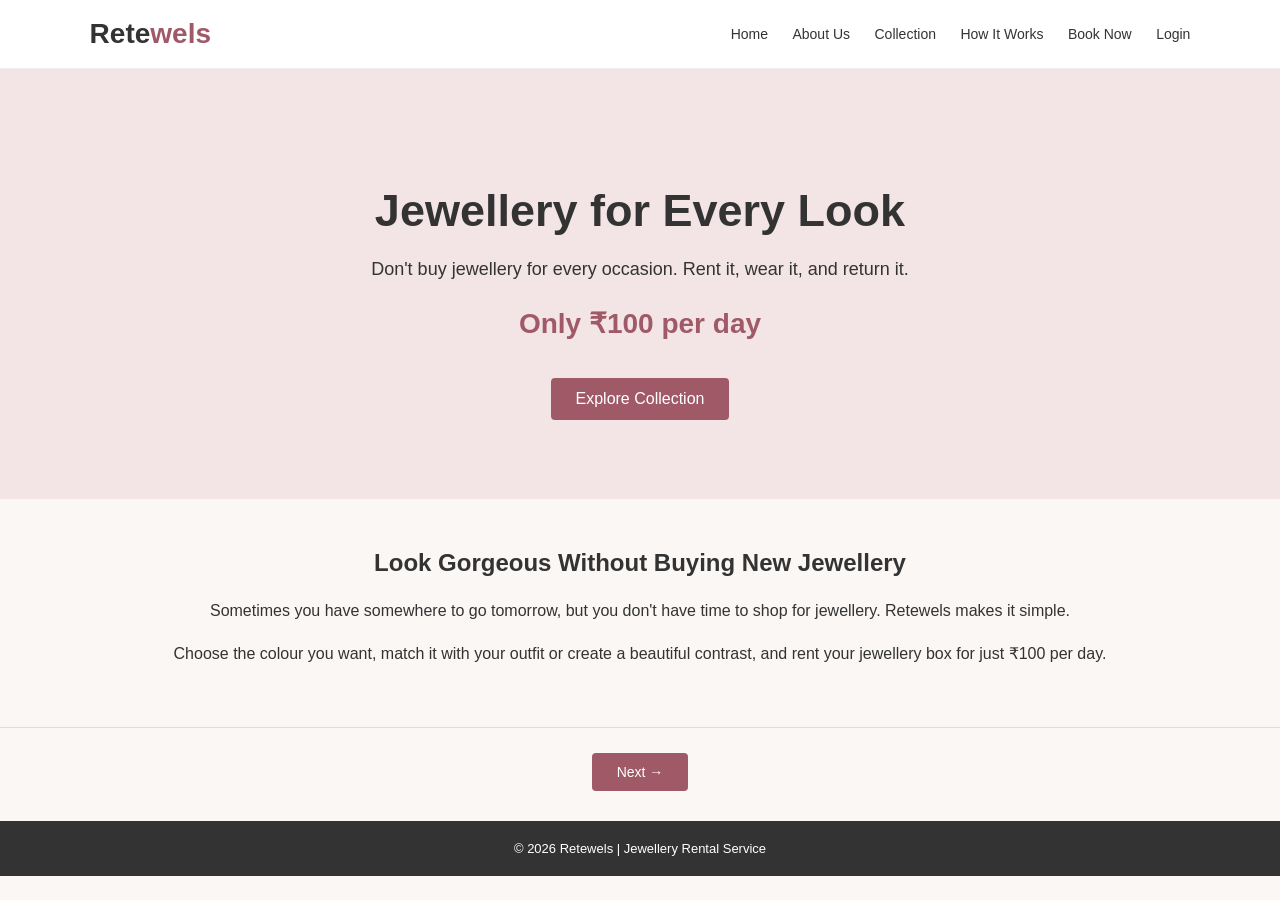
<file: index.html>
<!DOCTYPE html>
<html>
<head>
    <title>Rentewels - Jewellery Rental</title>
    <link rel="stylesheet" href="style.css">
</head>

<body>

<header>
    <div class="logo">Rete<span>wels</span></div>

    <nav>
        <a href="index.html">Home</a>
        <a href="about.html">About Us</a>
        <a href="collection.html">Collection</a>
        <a href="how.html">How It Works</a>
        <a href="booking.html">Book Now</a>
        <a href="login.html">Login</a>
    </nav>
</header>

<section class="hero">

    <div class="hero-text">
        <h1>Jewellery for Every Look</h1>

        <p>
            Don't buy jewellery for every occasion.
            Rent it, wear it, and return it.
        </p>

        <h2>Only ₹100 per day</h2>

        <a href="collection.html" class="button">
            Explore Collection
        </a>
    </div>

</section>

<section class="content">

    <h2>Look Gorgeous Without Buying New Jewellery</h2>

    <p>
        Sometimes you have somewhere to go tomorrow,
        but you don't have time to shop for jewellery.
        Retewels makes it simple.
    </p>

    <p>
        Choose the colour you want, match it with your outfit
        or create a beautiful contrast, and rent your jewellery
        box for just ₹100 per day.
    </p>

</section>

<div class="page-navigation">
    <a href="about.html" class="next">Next →</a>
</div>

<footer>
    <p>© 2026 Retewels | Jewellery Rental Service</p>
</footer>

</body>
</html>
</file>
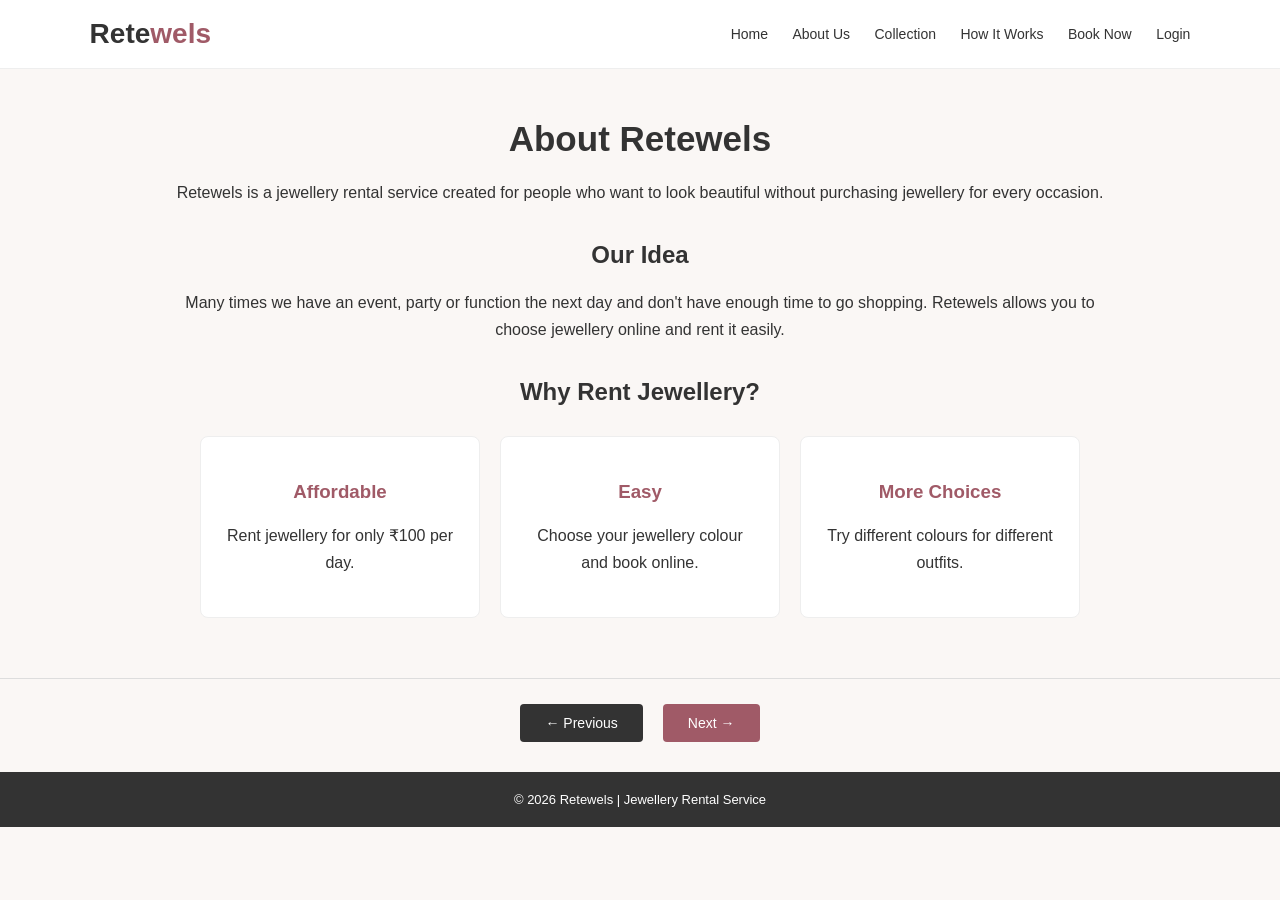
<file: about.html>
<!DOCTYPE html>
<html>
<head>
    <title>About Us - Rentewels</title>
    <link rel="stylesheet" href="style.css">
</head>

<body>

<header>
    <div class="logo">Rete<span>wels</span></div>

    <nav>
        <a href="index.html">Home</a>
        <a href="about.html">About Us</a>
        <a href="collection.html">Collection</a>
        <a href="how.html">How It Works</a>
        <a href="booking.html">Book Now</a>
        <a href="login.html">Login</a>
    </nav>
</header>

<section class="content">

    <h1>About Retewels</h1>

    <p>
        Retewels is a jewellery rental service created for people
        who want to look beautiful without purchasing jewellery
        for every occasion.
    </p>

    <h2>Our Idea</h2>

    <p>
        Many times we have an event, party or function the next day
        and don't have enough time to go shopping.
        Retewels allows you to choose jewellery online and rent it
        easily.
    </p>

    <h2>Why Rent Jewellery?</h2>

    <div class="cards">

        <div class="card">
            <h3>Affordable</h3>
            <p>Rent jewellery for only ₹100 per day.</p>
        </div>

        <div class="card">
            <h3>Easy</h3>
            <p>Choose your jewellery colour and book online.</p>
        </div>

        <div class="card">
            <h3>More Choices</h3>
            <p>Try different colours for different outfits.</p>
        </div>

    </div>

</section>

<div class="page-navigation">
    <a href="index.html">← Previous</a>
    <a href="collection.html" class="next">Next →</a>
</div>

<footer>
    <p>© 2026 Retewels | Jewellery Rental Service</p>
</footer>

</body>
</html>
</file>
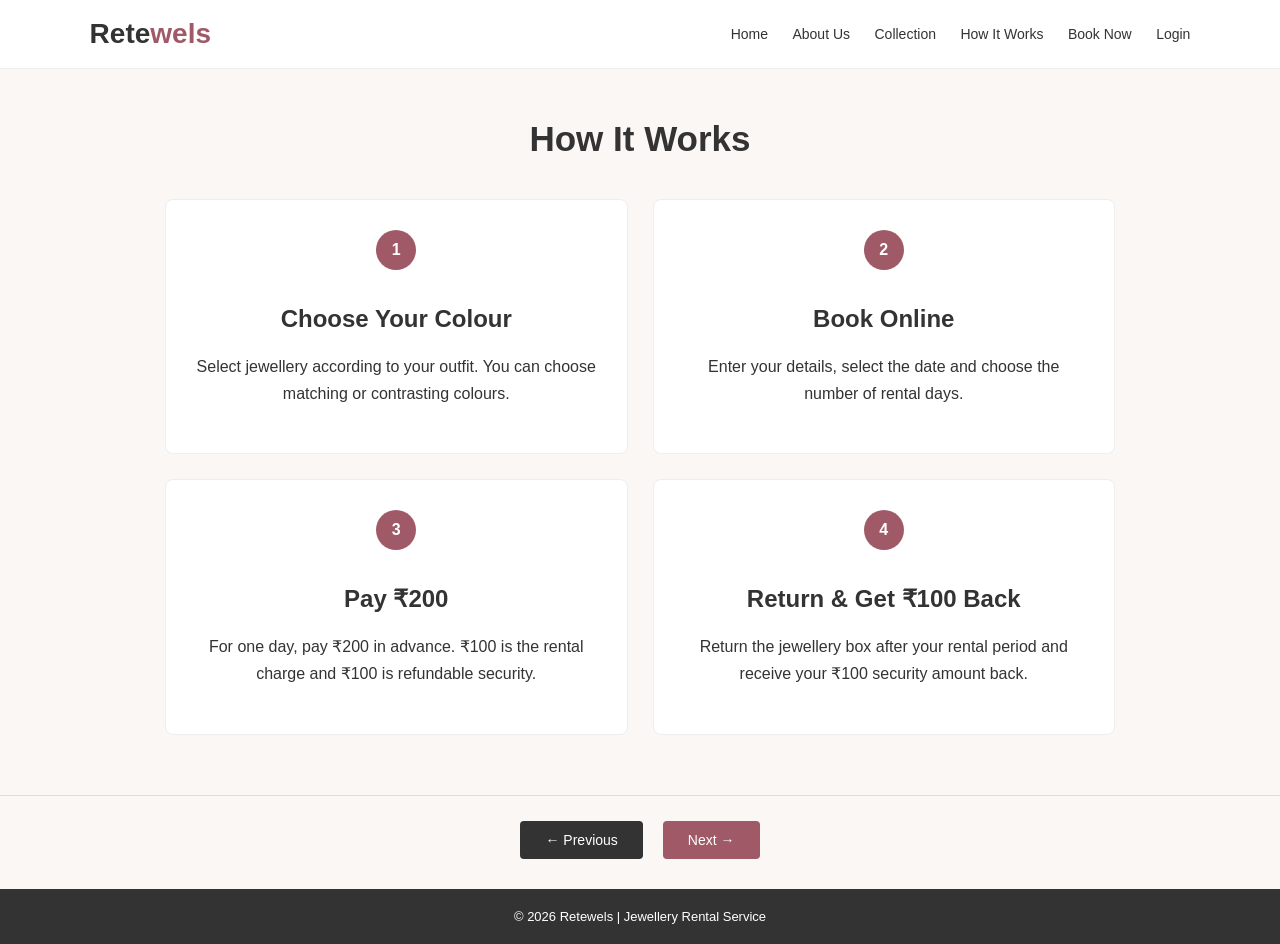
<file: how.html>
<!DOCTYPE html>
<html>
<head>
    <title>How It Works - Rentewels</title>
    <link rel="stylesheet" href="style.css">
</head>

<body>

<header>
    <div class="logo">Rete<span>wels</span></div>

    <nav>
        <a href="index.html">Home</a>
        <a href="about.html">About Us</a>
        <a href="collection.html">Collection</a>
        <a href="how.html">How It Works</a>
        <a href="booking.html">Book Now</a>
        <a href="login.html">Login</a>
    </nav>
</header>

<section class="content">

    <h1>How It Works</h1>

    <div class="steps">

        <div class="step">
            <div class="step-number">1</div>
            <h2>Choose Your Colour</h2>
            <p>
                Select jewellery according to your outfit.
                You can choose matching or contrasting colours.
            </p>
        </div>

        <div class="step">
            <div class="step-number">2</div>
            <h2>Book Online</h2>
            <p>
                Enter your details, select the date and
                choose the number of rental days.
            </p>
        </div>

        <div class="step">
            <div class="step-number">3</div>
            <h2>Pay ₹200</h2>
            <p>
                For one day, pay ₹200 in advance.
                ₹100 is the rental charge and ₹100 is refundable security.
            </p>
        </div>

        <div class="step">
            <div class="step-number">4</div>
            <h2>Return & Get ₹100 Back</h2>
            <p>
                Return the jewellery box after your rental period
                and receive your ₹100 security amount back.
            </p>
        </div>

    </div>

</section>

<div class="page-navigation">
    <a href="collection.html">← Previous</a>
    <a href="booking.html" class="next">Next →</a>
</div>

<footer>
    <p>© 2026 Retewels | Jewellery Rental Service</p>
</footer>

</body>
</html>
</file>
<file: style.css>
* {
    box-sizing: border-box;
}

body {
    margin: 0;
    font-family: Arial, sans-serif;
    background-color: #faf7f5;
    color: #333;
}

/* HEADER */

header {
    background-color: white;
    padding: 18px 7%;
    display: flex;
    justify-content: space-between;
    align-items: center;
    border-bottom: 1px solid #eee;
}

.logo {
    font-size: 28px;
    font-weight: bold;
    color: #333;
}

.logo span {
    color: #a05a67;
}

nav a {
    text-decoration: none;
    color: #333;
    margin-left: 20px;
    font-size: 14px;
}

nav a:hover {
    color: #a05a67;
}

/* HOME */

.hero {
    min-height: 430px;
    display: flex;
    justify-content: center;
    align-items: center;
    text-align: center;
    background-color: #f3e4e5;
    padding: 40px;
}

.hero-text {
    max-width: 650px;
}

.hero h1 {
    font-size: 45px;
    margin-bottom: 15px;
}

.hero p {
    font-size: 18px;
    line-height: 1.6;
}

.hero h2 {
    color: #a05a67;
    font-size: 28px;
}

.button {
    display: inline-block;
    background-color: #a05a67;
    color: white;
    text-decoration: none;
    padding: 12px 25px;
    margin-top: 15px;
    border-radius: 4px;
}

.button:hover {
    background-color: #333;
}

/* CONTENT */

.content {
    max-width: 1000px;
    margin: 50px auto;
    padding: 0 25px;
    text-align: center;
}

.content h1 {
    font-size: 35px;
    margin-bottom: 20px;
}

.content h2 {
    margin-top: 35px;
}

.content p {
    line-height: 1.7;
}

/* CARDS */

.cards {
    display: flex;
    justify-content: center;
    gap: 20px;
    margin-top: 30px;
    flex-wrap: wrap;
}

.card {
    background-color: white;
    padding: 25px;
    width: 280px;
    border: 1px solid #eee;
    border-radius: 8px;
}

.card h3 {
    color: #a05a67;
}

/* COLLECTION */

.collection-grid {
    display: grid;
    grid-template-columns: repeat(3, 1fr);
    gap: 25px;
    margin-top: 40px;
}

.colour-card {
    min-height: 180px;
    padding: 30px;
    border-radius: 10px;
    background-color: white;
    border: 1px solid #ddd;
}

.colour-card h2 {
    margin-top: 10px;
}

.colour-card button {
    border: none;
    background-color: #333;
    color: white;
    padding: 9px 20px;
    border-radius: 4px;
    cursor: pointer;
}

.colour-card button:hover {
    background-color: #a05a67;
}

.pink {
    background-color: #f7dce4;
}

.gold {
    background-color: #f5e5a8;
}

.green {
    background-color: #dcebd7;
}

.blue {
    background-color: #d9e8f5;
}

.black {
    background-color: #ddd;
}

.white {
    background-color: #ffffff;
}

/* HOW IT WORKS */

.steps {
    display: grid;
    grid-template-columns: repeat(2, 1fr);
    gap: 25px;
    margin-top: 40px;
}

.step {
    background-color: white;
    padding: 30px;
    border: 1px solid #eee;
    border-radius: 8px;
}

.step-number {
    width: 40px;
    height: 40px;
    margin: auto;
    background-color: #a05a67;
    color: white;
    border-radius: 50%;
    display: flex;
    justify-content: center;
    align-items: center;
    font-weight: bold;
}

/* FORMS */

.form-section {
    max-width: 600px;
    margin: 50px auto;
    padding: 30px;
}

.form-section h1 {
    text-align: center;
    margin-bottom: 30px;
}

form {
    background-color: white;
    padding: 30px;
    border: 1px solid #eee;
    border-radius: 8px;
}

label {
    display: block;
    margin-top: 15px;
    margin-bottom: 7px;
    font-weight: bold;
}

input,
select {
    width: 100%;
    padding: 11px;
    border: 1px solid #ccc;
    border-radius: 4px;
    font-size: 14px;
}

form button {
    width: 100%;
    margin-top: 25px;
    padding: 12px;
    background-color: #a05a67;
    color: white;
    border: none;
    border-radius: 4px;
    cursor: pointer;
    font-size: 15px;
}

form button:hover {
    background-color: #333;
}

.payment-box {
    background-color: #f3e4e5;
    padding: 20px;
    margin-top: 25px;
    border-radius: 8px;
}

.payment-box h2 {
    margin-top: 0;
}

/* PREVIOUS / NEXT BUTTONS */

.page-navigation {
    display: flex;
    justify-content: center;
    align-items: center;
    gap: 20px;
    margin: 60px auto 30px;
    padding-top: 25px;
    border-top: 1px solid #ddd;
}

.page-navigation a {
    text-decoration: none;
    background-color: #333;
    color: white;
    padding: 11px 25px;
    border-radius: 4px;
    font-size: 14px;
}

.page-navigation a:hover {
    background-color: #a05a67;
}

.page-navigation .next {
    background-color: #a05a67;
}

.page-navigation .next:hover {
    background-color: #333;
}

/* FOOTER */

footer {
    background-color: #333;
    color: white;
    text-align: center;
    padding: 20px;
    margin-top: 30px;
}

footer p {
    margin: 0;
    font-size: 13px;
}

/* MOBILE */

@media (max-width: 750px) {

    header {
        flex-direction: column;
        gap: 15px;
    }

    nav a {
        margin: 5px;
        display: inline-block;
    }

    .hero h1 {
        font-size: 32px;
    }

    .collection-grid {
        grid-template-columns: 1fr;
    }

    .steps {
        grid-template-columns: 1fr;
    }

}
</file>
